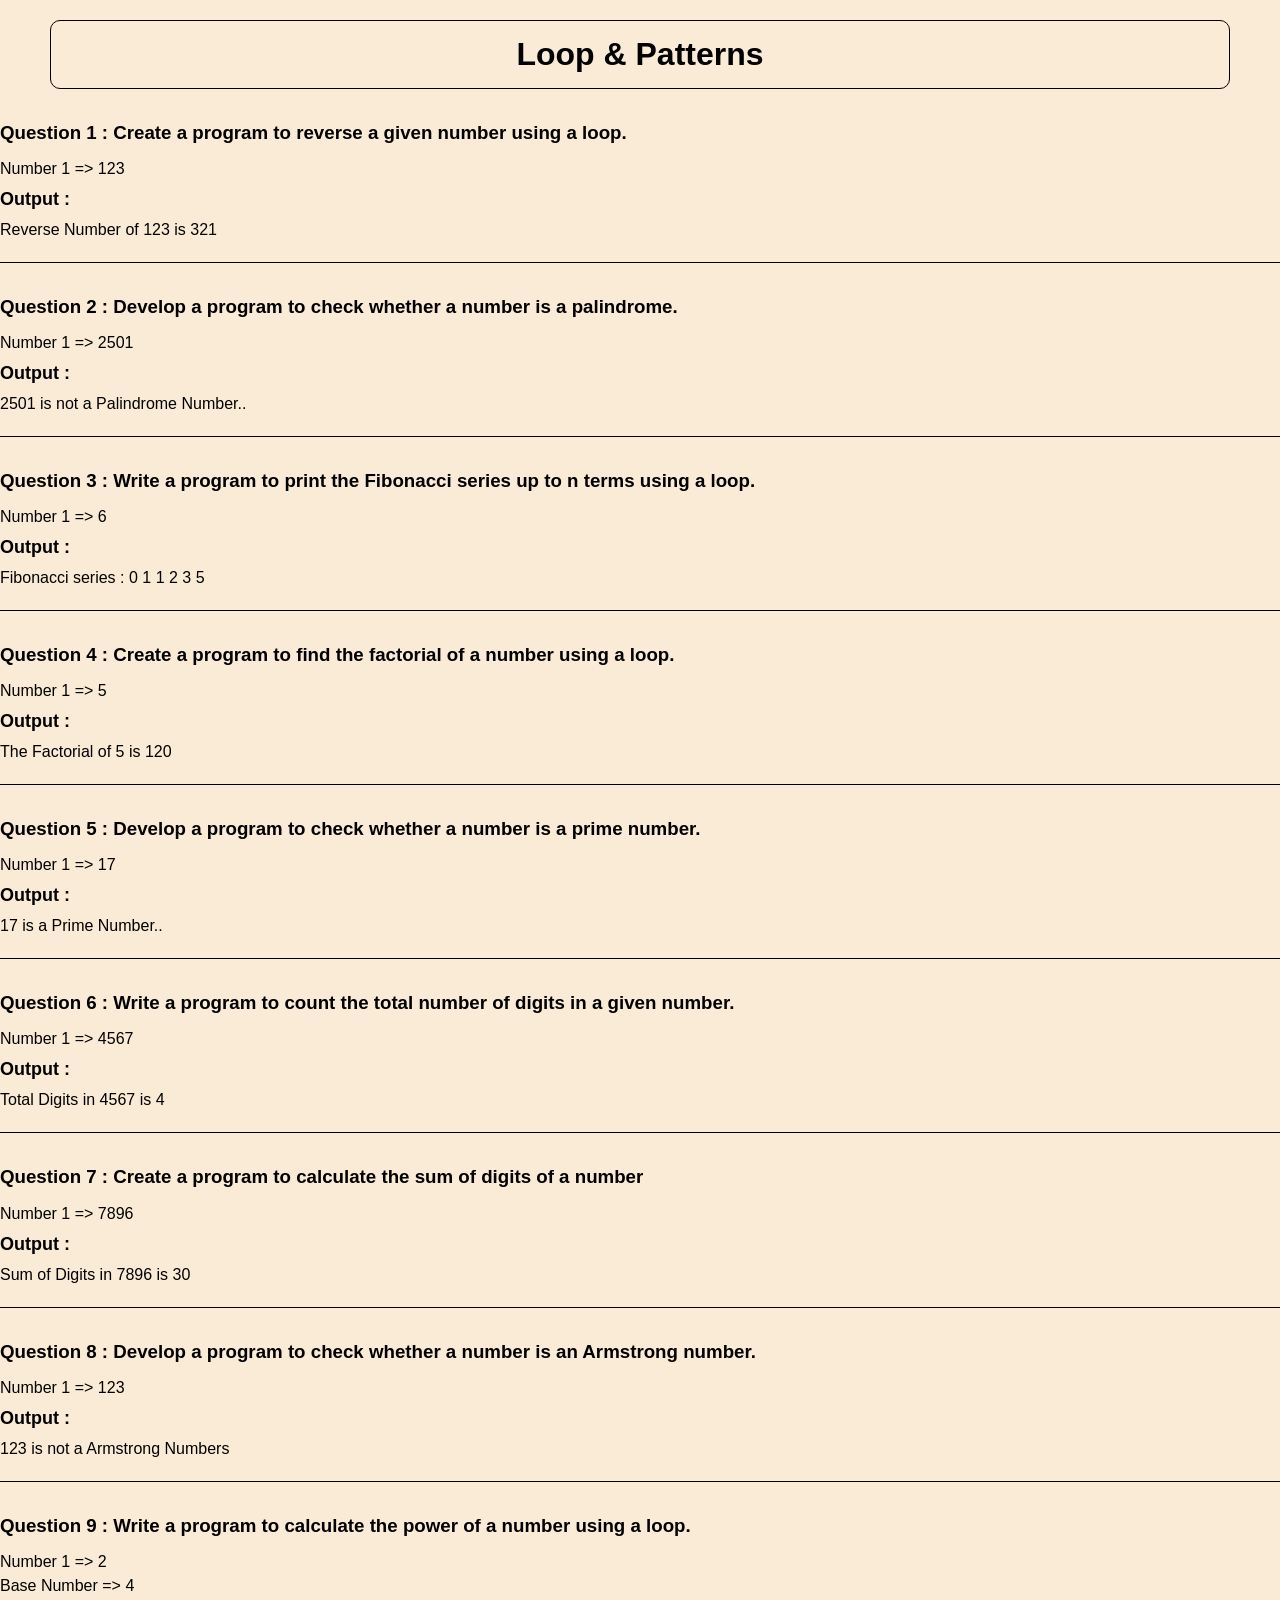
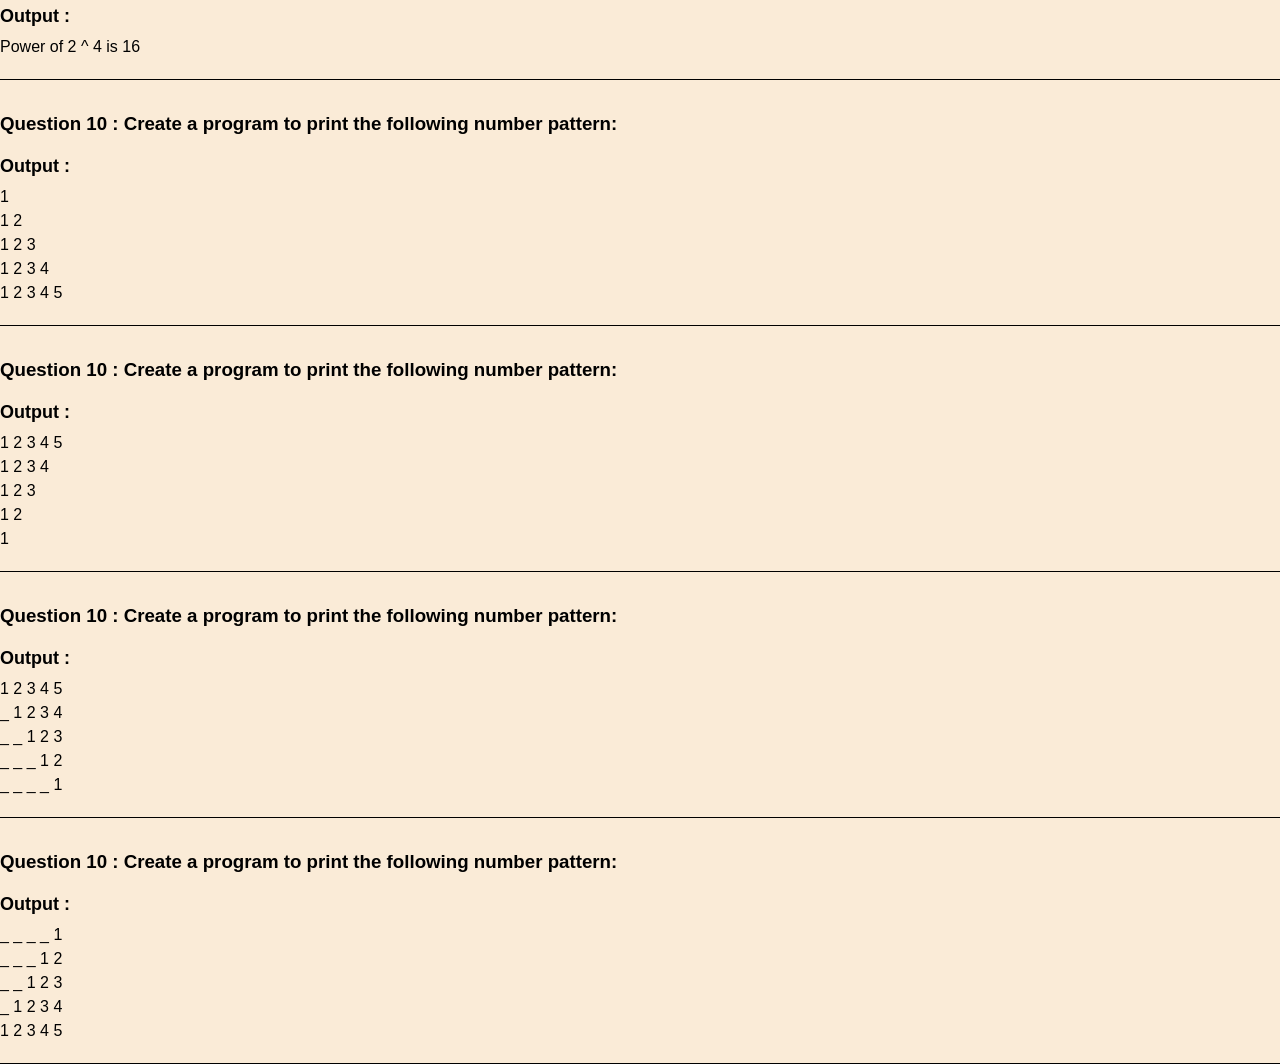
<file: javascript/index.html>
<!DOCTYPE html>
<html lang="en">
<head>
    <meta charset="UTF-8">
    <meta name="viewport" content="width=device-width, initial-scale=1.0">
    <title>Document</title>
    <link rel="stylesheet" href="./css/style.css">
</head>
<body>
    <header>
        <h1>Loop & Patterns</h1>
    </header>
    <main>
        <!-- Question 1 : Create a program to reverse a given number using a loop. -->
        <section>
            <div class="container">
                <h3>Question 1 : Create a program to reverse a given number using a loop.</h3>
                <p id="num1"></p>
                <p>Output :</p>
                <p id="rev_number"></p>
            </div>
        </section>

        <!-- Question 2 : Develop a program to check whether a number is a palindrome. -->
        <section>
            <div class="container">
                <h3>Question 2 : Develop a program to check whether a number is a palindrome.</h3>
                <p id="num2"></p>
                <p>Output :</p>
                <p id="palindrome_number"></p>
            </div>
        </section>

        <!-- Question 3 : Write a program to print the Fibonacci series up to n terms using a loop. -->
        <section>
            <div class="container">
                <h3>Question 3 : Write a program to print the Fibonacci series up to n terms using a loop.</h3>
                <p id="num3"></p>
                <p>Output :</p>
                <p id="Fibonacci_str"></p>
            </div>
        </section>

        <!-- Question 4 : Create a program to find the factorial of a number using a loop. -->
        <section>
            <div class="container">
                <h3>Question 4 : Create a program to find the factorial of a number using a loop.</h3>
                <p id="num4"></p>
                <p>Output :</p>
                <p id="factorial"></p>
            </div>
        </section>

        <!-- Question 5 : Develop a program to check whether a number is a prime number. -->
        <section>
            <div class="container">
                <h3>Question 5 : Develop a program to check whether a number is a prime number.</h3>
                <p id="num5"></p>
                <p>Output :</p>
                <p id="prime_count"></p>
            </div>
        </section>

        <!-- Question 6 : Write a program to count the total number of digits in a given number. -->
        <section>
            <div class="container">
                <h3>Question 6 : Write a program to count the total number of digits in a given number.</h3>
                <p id="num6"></p>
                <p>Output :</p>
                <p id="count_digits"></p>
            </div>
        </section>

        <!-- Question 7 : Create a program to calculate the sum of digits of a number -->
        <section>
            <div class="container">
                <h3>Question 7 : Create a program to calculate the sum of digits of a number</h3>
                <p id="num7"></p>
                <p>Output :</p>
                <p id="sum_of_digits"></p>
            </div>
        </section>

        <!-- Question 8 : Develop a program to check whether a number is an Armstrong number.-->
        <section>
            <div class="container">
                <h3>Question 8 : Develop a program to check whether a number is an Armstrong number.</h3>
                <p id="num8"></p>
                <p>Output :</p>
                <p id="armstrong_numbers"></p>
            </div>
        </section>

        <!-- Question 9 : Write a program to calculate the power of a number using a loop.-->
        <section>
            <div class="container">
                <h3>Question 9 : Write a program to calculate the power of a number using a loop.</h3>
                <p id="num9"></p>
                <p id="base_num"></p>
                <p>Output :</p>
                <p id="power"></p>
            </div>
        </section>
        
        <!-- Question 10 : Create a program to print the following number pattern:-->
    <!--1 
        1 2 
        1 2 3 
        1 2 3 4 
        1 2 3 4 5 -->

        <section>
            <div class="container">
                <h3>Question 10 : Create a program to print the following number pattern:</h3>
                <p>Output :</p>
                <p id="pattern1"></p>
            </div>
        </section>

        <!-- Question 11 : Create a program to print the following number pattern:-->
    <!--1 2 3 4 5
        1 2 3 4
        1 2 3
        1 2   
        1 -->

        <section>
            <div class="container">
                <h3>Question 10 : Create a program to print the following number pattern:</h3>
                <p>Output :</p>
                <p id="pattern2"></p>
            </div>
        </section>

        <!-- Question 12 : Create a program to print the following number pattern:-->
    <!--1 2 3 4 5
          1 2 3 4
            1 2 3
              1 2   
                1 -->

        <section>
            <div class="container">
                <h3>Question 10 : Create a program to print the following number pattern:</h3>
                <p>Output :</p>
                <p id="pattern3"></p>
            </div>
        </section>

        <!-- Question 12 : Create a program to print the following number pattern:-->
        <!--         1 
                  1  2 
               1  2  3 
            1  2  3  4 
         1  2  3  4  5 -->

        <section>
            <div class="container">
                <h3>Question 10 : Create a program to print the following number pattern:</h3>
                <p>Output :</p>
                <p id="pattern4"></p>
            </div>
        </section>
    </main>
    <script src="./script.js">
        
    </script>
</body>
</html>
</file>
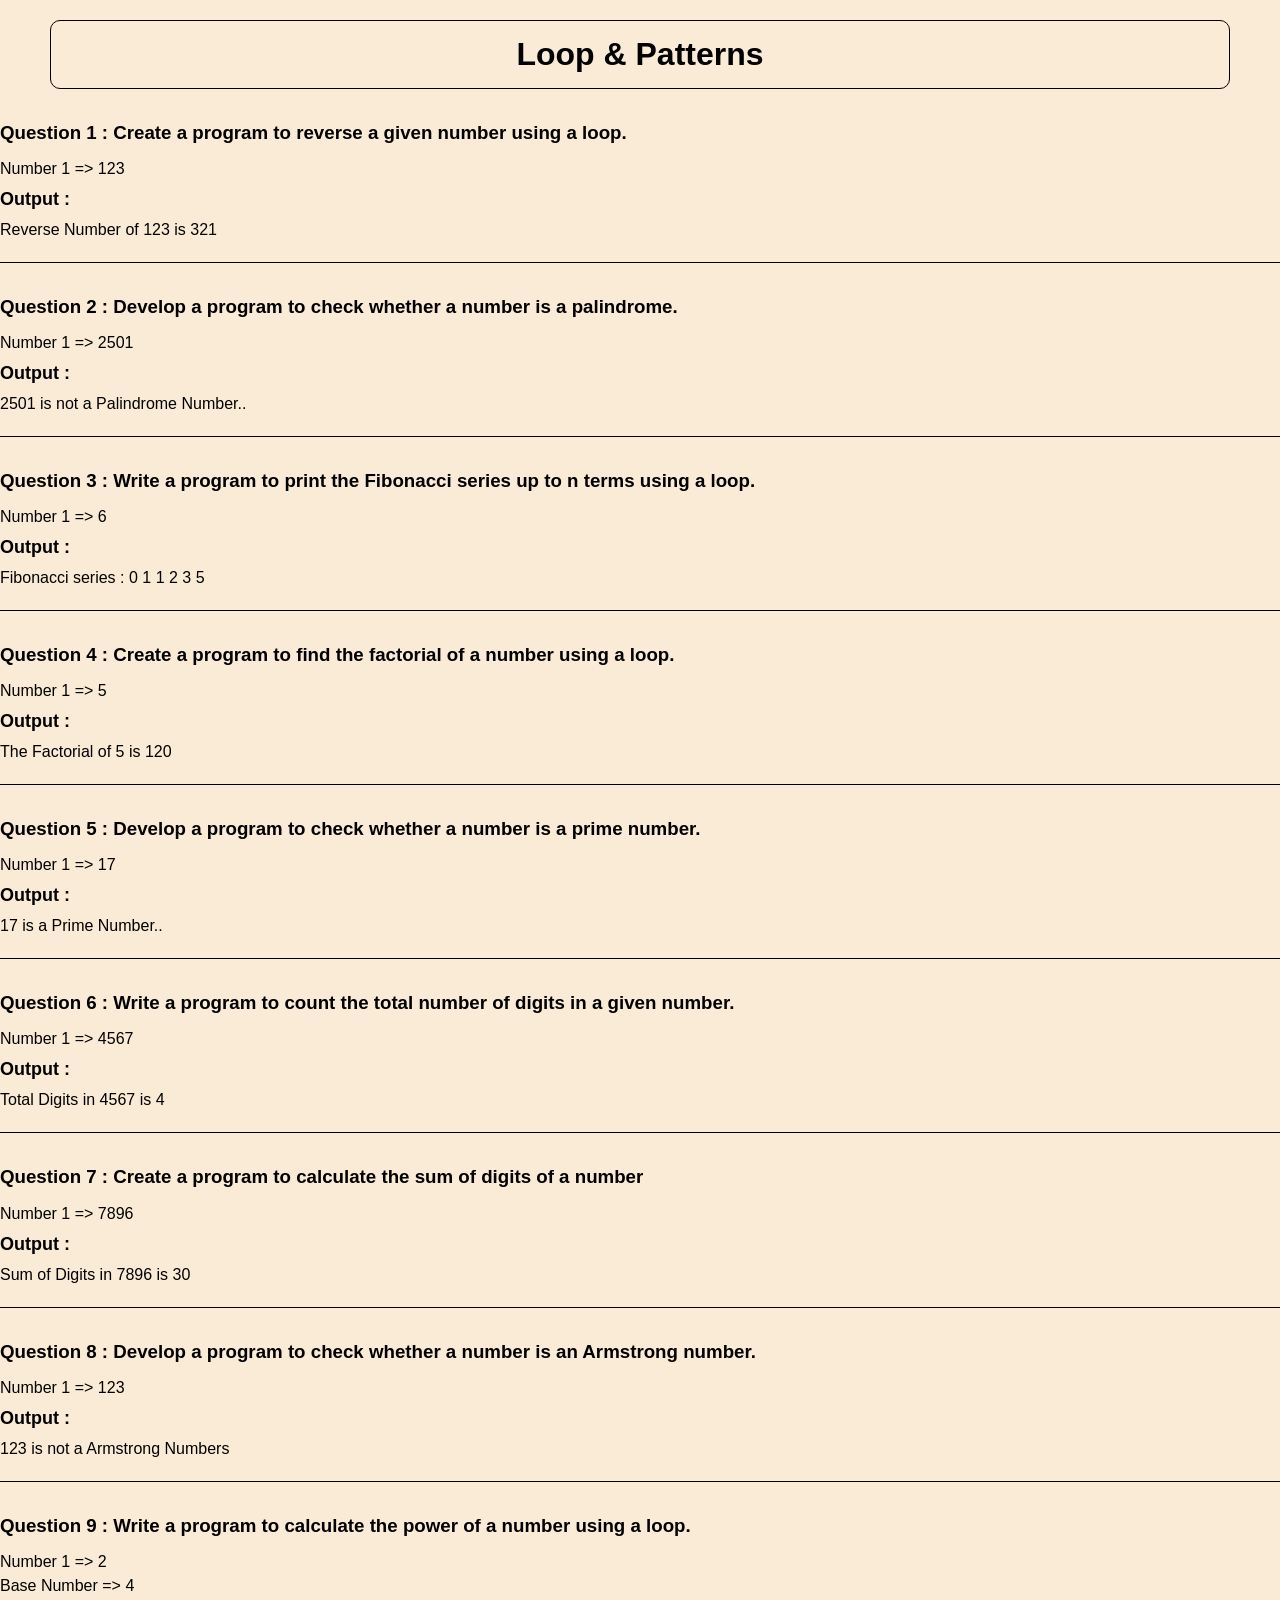
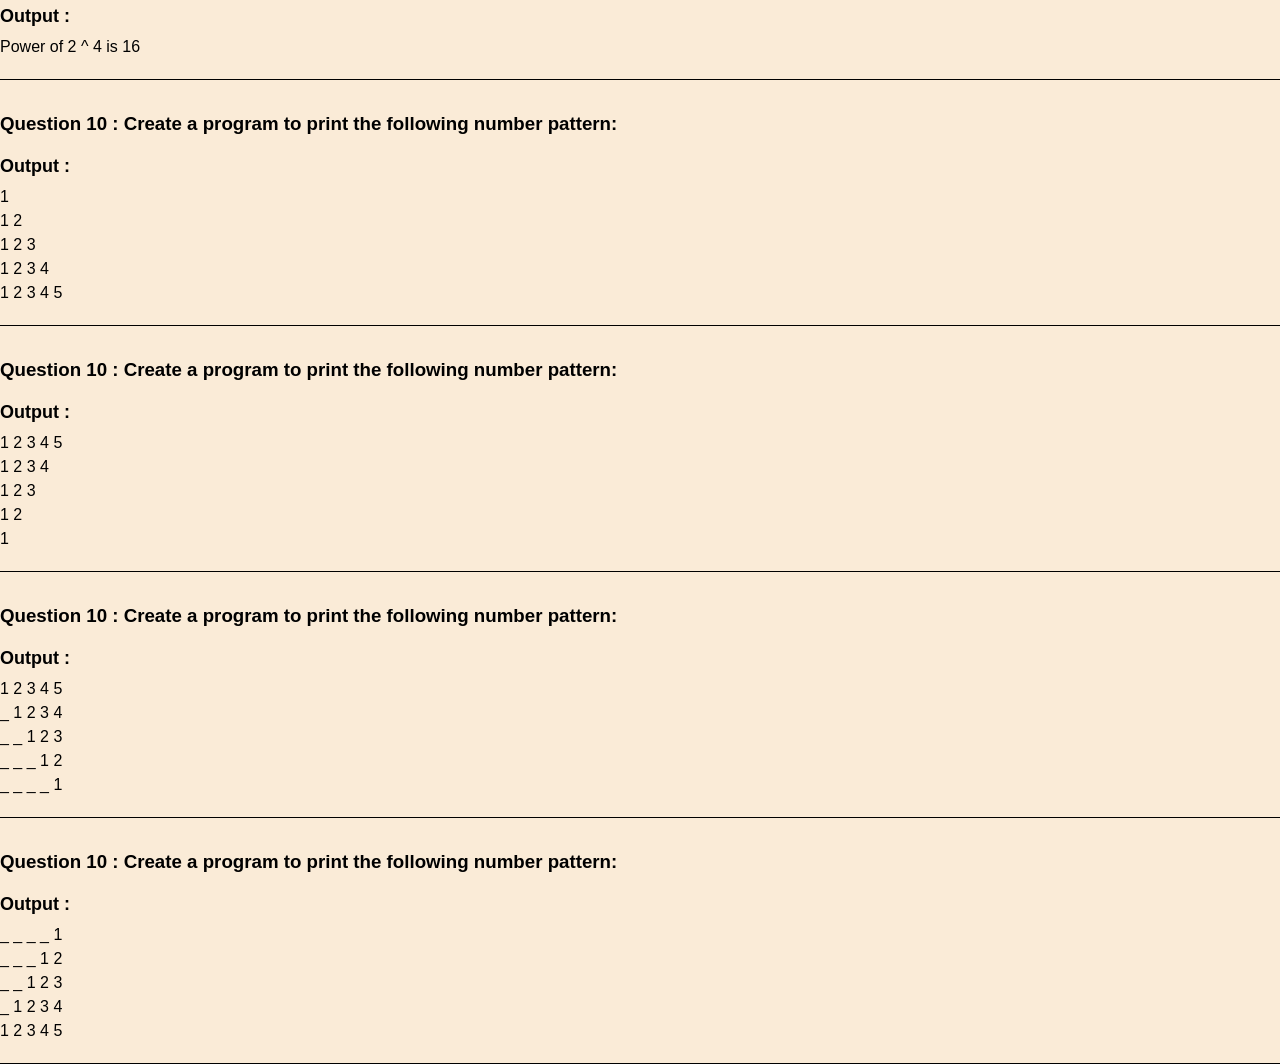
<file: typescript/index.html>
<!DOCTYPE html>
<html lang="en">
<head>
    <meta charset="UTF-8">
    <meta name="viewport" content="width=device-width, initial-scale=1.0">
    <title>Document</title>
    <link rel="stylesheet" href="./css/style.css">
</head>
<body>
    <header>
        <h1>Loop & Patterns</h1>
    </header>
    <main>

        <!-- Question 1 : Create a program to reverse a given number using a loop. -->
        <section>
            <div class="container">
                <h3>Question 1 : Create a program to reverse a given number using a loop.</h3>
                <p id="num1"></p>
                <p>Output :</p>
                <p id="rev_number"></p>
            </div>
        </section>

        <!-- Question 2 : Develop a program to check whether a number is a palindrome. -->
        <section>
            <div class="container">
                <h3>Question 2 : Develop a program to check whether a number is a palindrome.</h3>
                <p id="num2"></p>
                <p>Output :</p>
                <p id="palindrome_number"></p>
            </div>
        </section>

        <!-- Question 3 : Write a program to print the Fibonacci series up to n terms using a loop. -->
        <section>
            <div class="container">
                <h3>Question 3 : Write a program to print the Fibonacci series up to n terms using a loop.</h3>
                <p id="num3"></p>
                <p>Output :</p>
                <p id="Fibonacci_str"></p>
            </div>
        </section>

        <!-- Question 4 : Create a program to find the factorial of a number using a loop. -->
        <section>
            <div class="container">
                <h3>Question 4 : Create a program to find the factorial of a number using a loop.</h3>
                <p id="num4"></p>
                <p>Output :</p>
                <p id="factorial"></p>
            </div>
        </section>

        <!-- Question 5 : Develop a program to check whether a number is a prime number. -->
        <section>
            <div class="container">
                <h3>Question 5 : Develop a program to check whether a number is a prime number.</h3>
                <p id="num5"></p>
                <p>Output :</p>
                <p id="prime_count"></p>
            </div>
        </section>

        <!-- Question 6 : Write a program to count the total number of digits in a given number. -->
        <section>
            <div class="container">
                <h3>Question 6 : Write a program to count the total number of digits in a given number.</h3>
                <p id="num6"></p>
                <p>Output :</p>
                <p id="count_digits"></p>
            </div>
        </section>

        <!-- Question 7 : Create a program to calculate the sum of digits of a number -->
        <section>
            <div class="container">
                <h3>Question 7 : Create a program to calculate the sum of digits of a number</h3>
                <p id="num7"></p>
                <p>Output :</p>
                <p id="sum_of_digits"></p>
            </div>
        </section>

        <!-- Question 8 : Develop a program to check whether a number is an Armstrong number.-->
        <section>
            <div class="container">
                <h3>Question 8 : Develop a program to check whether a number is an Armstrong number.</h3>
                <p id="num8"></p>
                <p>Output :</p>
                <p id="armstrong_numbers"></p>
            </div>
        </section>

        <!-- Question 9 : Write a program to calculate the power of a number using a loop.-->
        <section>
            <div class="container">
                <h3>Question 9 : Write a program to calculate the power of a number using a loop.</h3>
                <p id="num9"></p>
                <p id="base_num"></p>
                <p>Output :</p>
                <p id="power"></p>
            </div>
        </section>
        
        <!-- Question 10 : Create a program to print the following number pattern:-->
    <!--1 
        1 2 
        1 2 3 
        1 2 3 4 
        1 2 3 4 5 -->

        <section>
            <div class="container">
                <h3>Question 10 : Create a program to print the following number pattern:</h3>
                <p>Output :</p>
                <p id="pattern1"></p>
            </div>
        </section>

        <!-- Question 11 : Create a program to print the following number pattern:-->
    <!--1 2 3 4 5
        1 2 3 4
        1 2 3
        1 2   
        1 -->

        <section>
            <div class="container">
                <h3>Question 10 : Create a program to print the following number pattern:</h3>
                <p>Output :</p>
                <p id="pattern2"></p>
            </div>
        </section>

        <!-- Question 12 : Create a program to print the following number pattern:-->
    <!--1 2 3 4 5
          1 2 3 4
            1 2 3
              1 2   
                1 -->

        <section>
            <div class="container">
                <h3>Question 10 : Create a program to print the following number pattern:</h3>
                <p>Output :</p>
                <p id="pattern3"></p>
            </div>
        </section>

        <!-- Question 12 : Create a program to print the following number pattern:-->
        <!--         1 
                  1  2 
               1  2  3 
            1  2  3  4 
         1  2  3  4  5 -->

        <section>
            <div class="container">
                <h3>Question 10 : Create a program to print the following number pattern:</h3>
                <p>Output :</p>
                <p id="pattern4"></p>
            </div>
        </section>
    </main>
    <script src="./app.js">
        
    </script>
</body>
</html>
</file>
<file: javascript/css/style.css>
*{
    margin: 0;
    padding: 0;
    box-sizing: border-box;
    font-family: 'Gill Sans', 'Gill Sans MT', Calibri, 'Trebuchet MS', sans-serif;
}
body{
    background-color: antiquewhite;
}
.container{
    max-width: 1320px;
    margin: auto;
}

header h1{
    border: 1px solid black;
    border-radius: 10px;
    text-align: center;
    padding: 15px 0;
    margin: 20px 50px;
}

section{
    margin-top: 30px;
    line-height: 1.5;
    border-bottom: 1px black solid;
    padding-bottom: 20px;
}

section h3{
    margin-bottom: 10px;
    font-weight: 600;
}

section p:nth-last-child(2){
    font-weight: 600;
    font-size: 18px;
    padding: 5px 0;
}
</file>
<file: typescript/css/style.css>
*{
    margin: 0;
    padding: 0;
    box-sizing: border-box;
    font-family: 'Gill Sans', 'Gill Sans MT', Calibri, 'Trebuchet MS', sans-serif;
}
body{
    background-color: antiquewhite;
}
.container{
    max-width: 1320px;
    margin: auto;
}

header h1{
    border: 1px solid black;
    border-radius: 10px;
    text-align: center;
    padding: 15px 0;
    margin: 20px 50px;
}

section{
    margin-top: 30px;
    line-height: 1.5;
    border-bottom: 1px black solid;
    padding-bottom: 20px;
}

section h3{
    margin-bottom: 10px;
    font-weight: 600;
}

section p:nth-last-child(2){
    font-weight: 600;
    font-size: 18px;
    padding: 5px 0;
}
</file>
